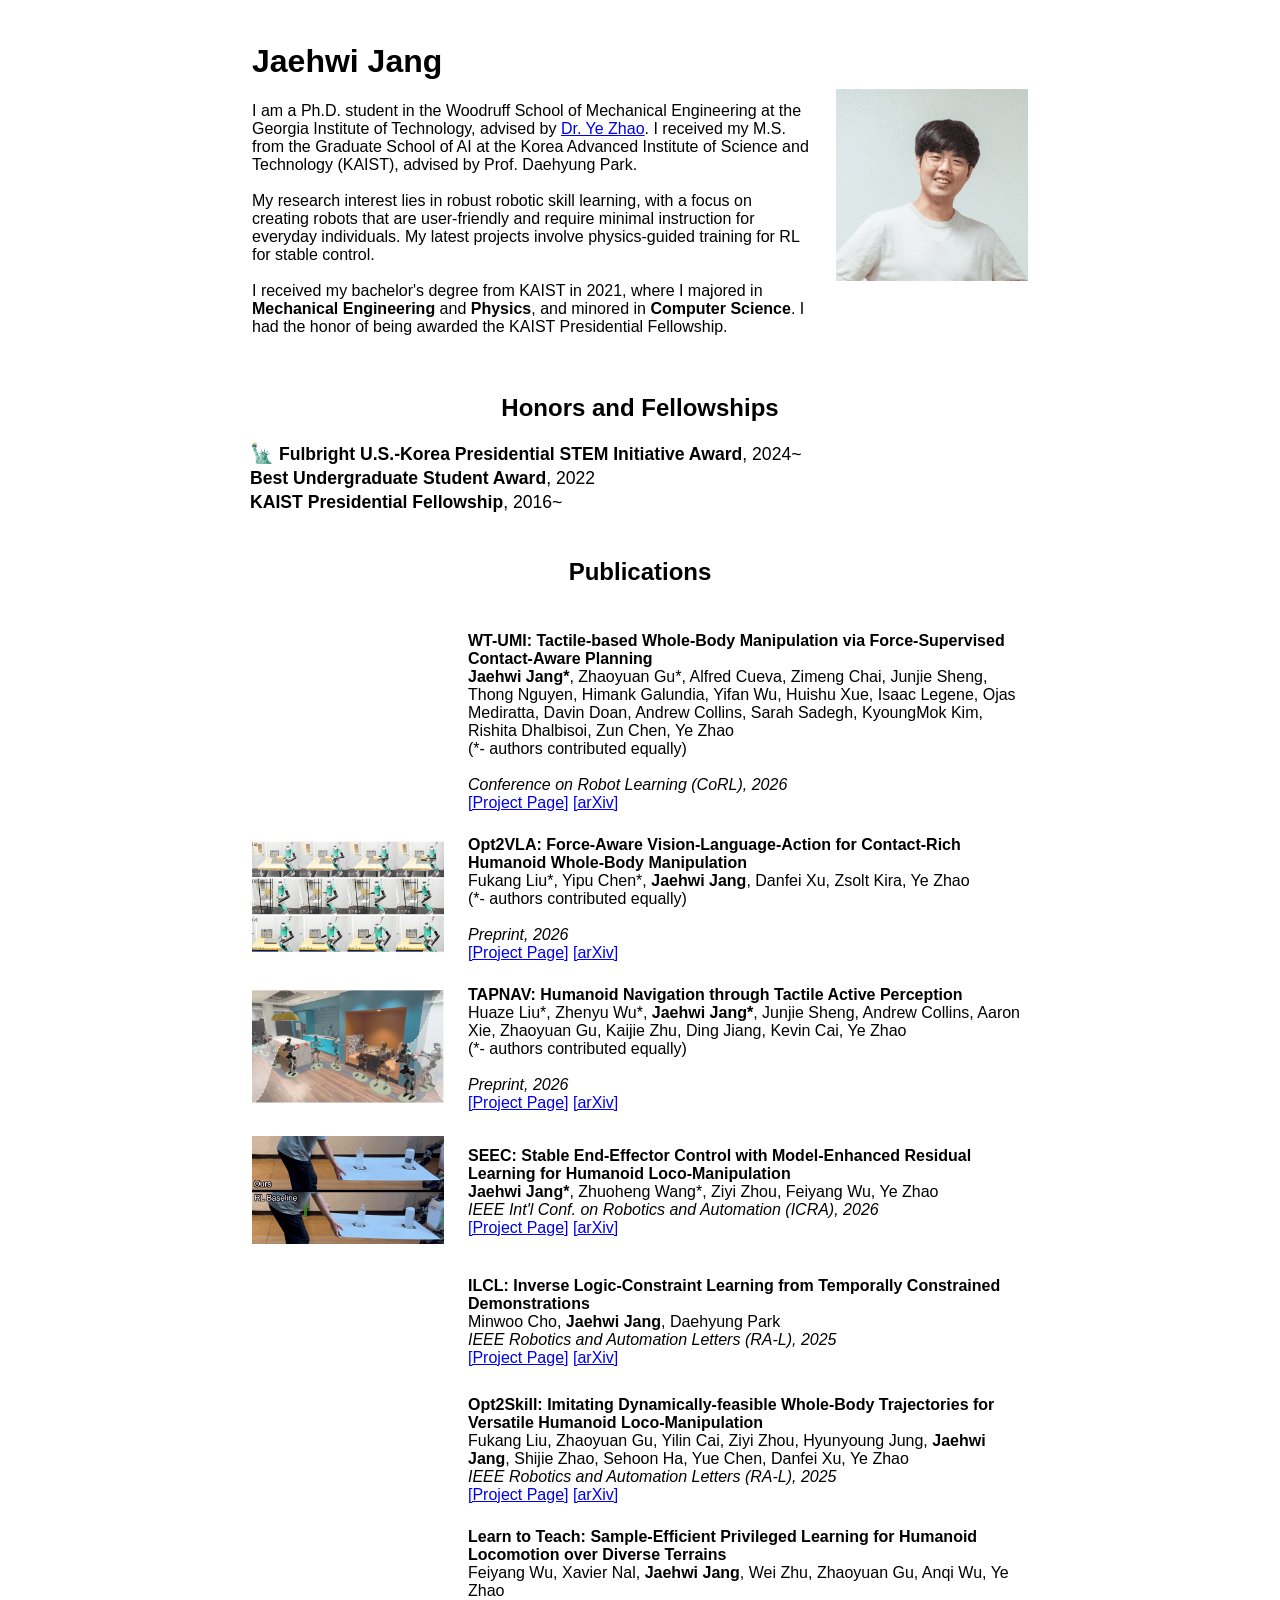
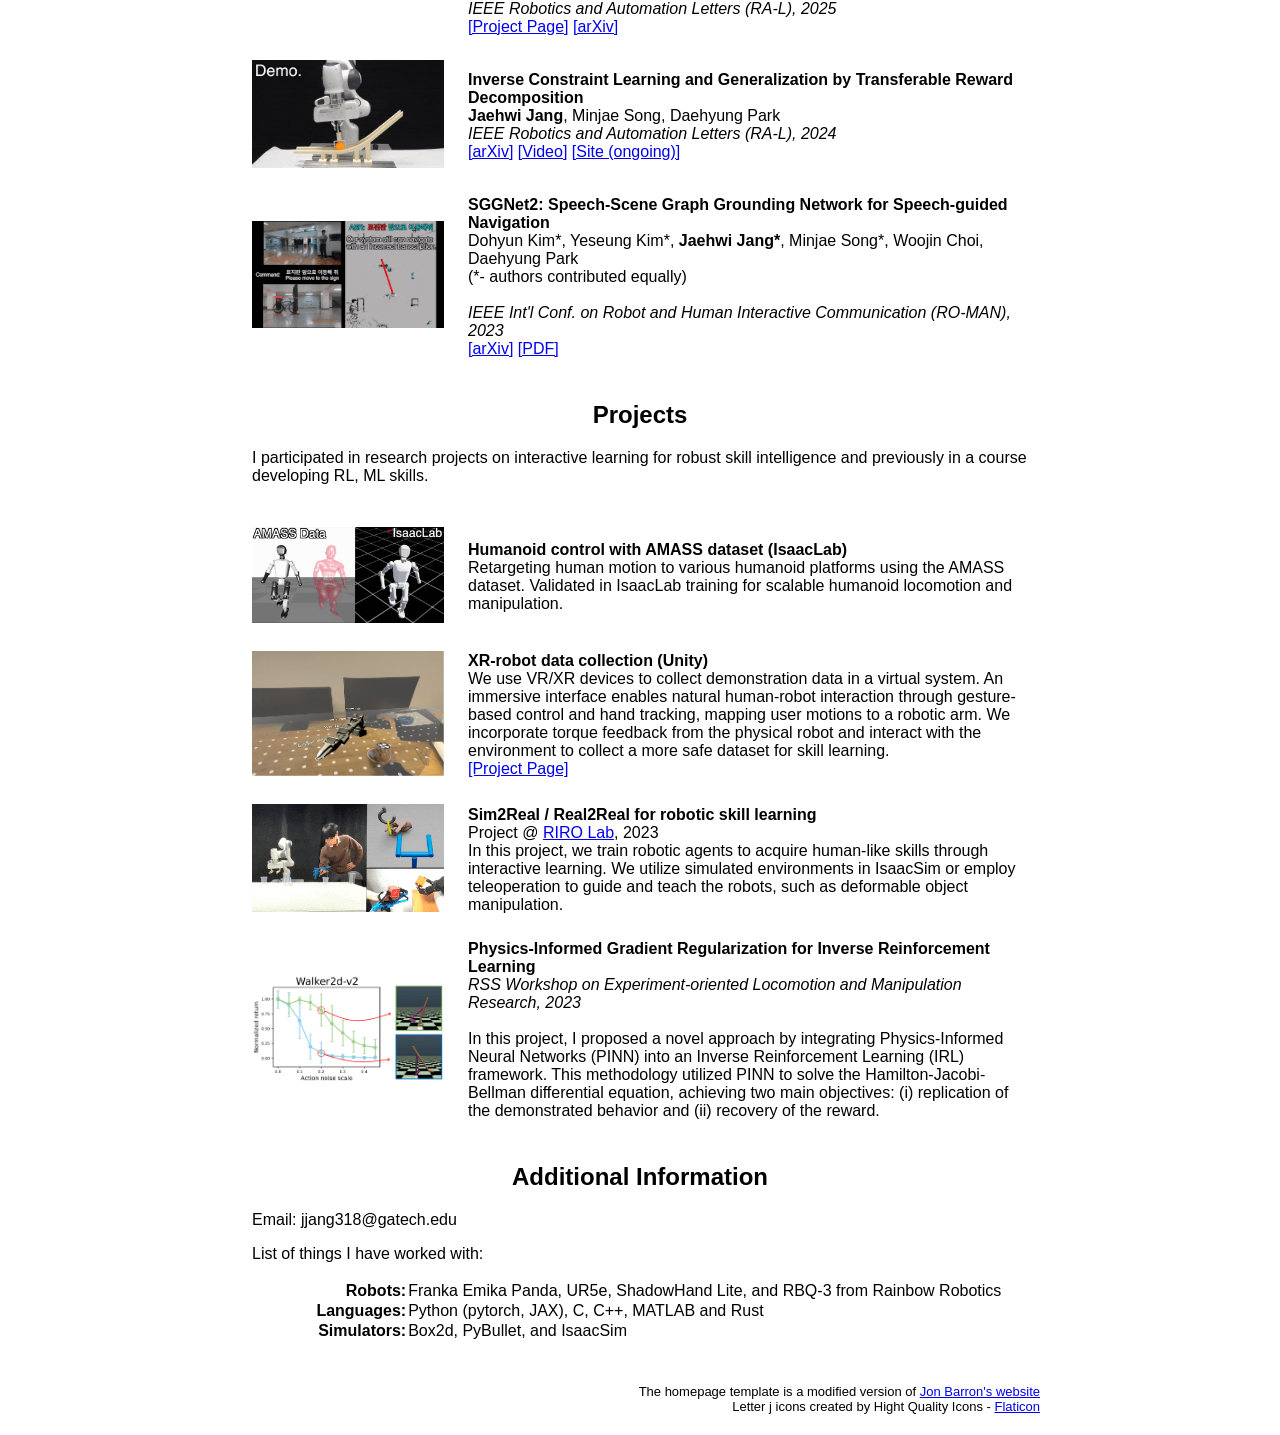
<file: index.html>
<!DOCTYPE HTML>
<html lang="en">
<head>
    <meta http-equiv="Content-Type" content="text/html; charset=UTF-8">
    <title>Jaehwi Jang</title>
    <meta name="viewport" content="width=device-width, initial-scale=1">
    <link rel="stylesheet" type="text/css" href="style.css">
    <link rel="icon" type="image/png" href="images/generic_icon.png" sizes="16x16">
    <!-- Google tag (gtag.js) -->
    <script async src="https://www.googletagmanager.com/gtag/js?id=G-3E4EJM04HN"></script>
    <script>
    window.dataLayer = window.dataLayer || [];
    function gtag(){dataLayer.push(arguments);}
    gtag('js', new Date());
    gtag('config', 'G-3E4EJM04HN');
    </script>
</head>

<body>
    <!-- <div class="title-section">
        <h1>Jaehwi Jang</h1>
    </div> -->
        <table>
        <colgroup>
        <col width="73%" />
        <col width="27%" />
        </colgroup>
        <thead>
        <tr>
        <th colspan="2"></th>
        </tr>
        </thead>
        <tbody>
        <tr>
            <td>
        <h1 style="text-align:left">Jaehwi Jang</h1>
                <p>
                    I am a Ph.D. student in the Woodruff School of Mechanical Engineering at the Georgia Institute of Technology, advised by <a href="https://sites.google.com/site/yezhaout">Dr. Ye Zhao</a>. 
                    I received my M.S. from the Graduate School of AI at the Korea Advanced Institute of Science and Technology (KAIST), advised by Prof. Daehyung Park.
                    <br><br>
                    My research interest lies in robust robotic skill learning,
                    with a focus on creating robots that are user-friendly and require minimal instruction for everyday individuals. 
                    My latest projects involve physics-guided training for RL for stable control.
                    <br/>
                    <br/>
                     I received my bachelor's degree from KAIST in 2021, 
                     where I majored in <b>Mechanical Engineering</b> and <b>Physics</b>, and minored in <b>Computer Science</b>. I had the honor of being awarded the KAIST Presidential Fellowship.
                    </p>
            </td>
        <td class="image-container">
            <img style="width:100%" src="images/profile.png" alt="Description" class="hover-image">
        </td>
        </tr>
        
        </tbody>
        </table>
        <table>
        <tbody>
            <tr>
                <td style="padding:10px;vertical-align:bottom">
                    <h2>Honors and Fellowships</h2>
                    <div id="awards-list"><!-- populated from data/awards.js --></div>
        </td>
      </tr>
    </tbody></table>
    <table>
        <tbody>
            <tr>
                <td>
                    <h2>Publications</h2>
                </td>
            </tr>
        </tbody>
    </table>
    <table>
        <colgroup>
            <col width="27%" />
            <col width="73%" />
        </colgroup>
        <thead>
            <tr><th colspan="2"></th></tr>
        </thead>
        <tbody id="papers-body"><!-- populated from data/papers.js --></tbody>
    </table>
    <!-- Additional sections... -->

    <table id="projects">
        <tbody>
            <tr>
                <td>
                    <h2>Projects</h2>
                    <p>I participated in research projects on interactive learning for robust skill intelligence and previously in a course developing RL, ML skills.</p>
                </td>
            </tr>
        </tbody>
    </table>
    <table>
        <colgroup>
            <col width="27%" />
            <col width="73%" />
        </colgroup>
        <thead>
            <tr><th colspan="2"></th></tr>
        </thead>
        <tbody id="projects-body"><!-- populated from data/projects.js --></tbody>
    </table>
    <table>
        <tbody>
            <tr>
                <td >
                    <h2>Additional Information</h2>
                    <p>Email: jjang318@gatech.edu</p>
                    <!-- Add social media links or other contact methods -->
                    <p>List of things I have worked with:</p>
                    <table class="compact-table">
                        <colgroup>
                            <col width="20%" />
                            <col width="80%" />
                        </colgroup>
                        <thead>
                        <tr><th colspan="2"></th></tr>
                        </thead>
                        <tbody id="skills-body"><!-- populated from data/skills.js --></tbody>
                    </table>
                </td>
            </tr>
        </tbody>
    </table>
    <table style="width:100%;border:0px;border-spacing:0px;border-collapse:separate;margin-right:auto;margin-left:auto;"><tbody>
        <tr>
          <td style="padding:0px">
            <br>
            <p style="text-align:right;font-size:small;">
                The homepage template is a modified version of <a href="https://github.com/jonbarron/jonbarron_website">Jon Barron's website</a>
                <br>
                Letter j icons created by Hight Quality Icons - <a href="https://www.flaticon.com/free-icons/letter-j" title="letter j icons">Flaticon</a>
            </p>
          </td>
        </tr>
      </tbody></table>
    <script src="data/awards.js"></script>
    <script src="data/papers.js"></script>
    <script src="data/projects.js"></script>
    <script src="data/skills.js"></script>
    <script src="scripts/render.js"></script>
</body>
</html>
</file>
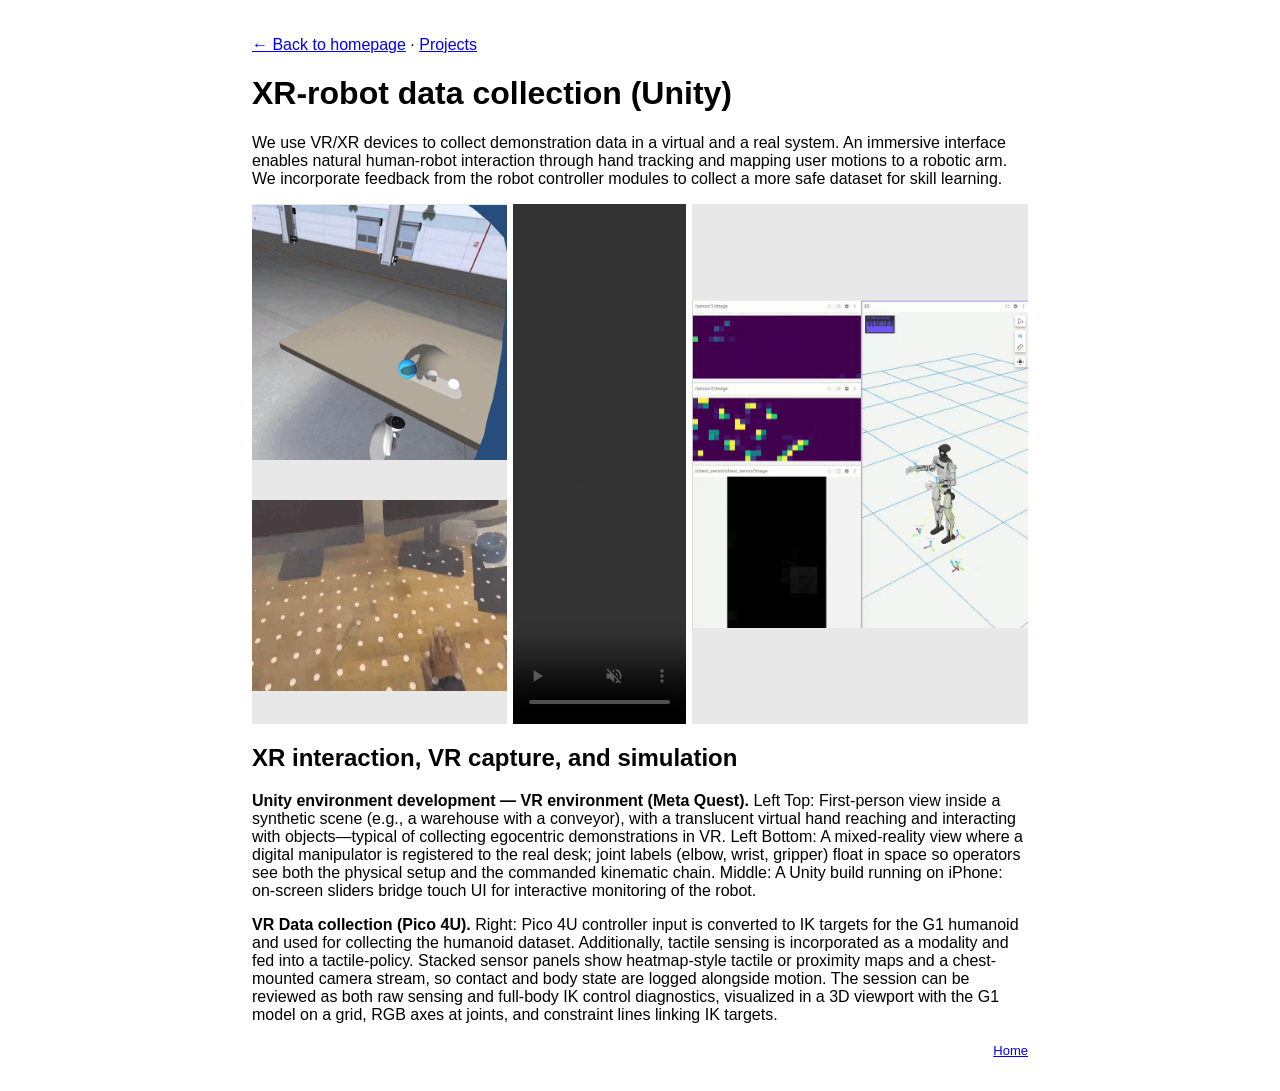
<file: xr_robot_data_collection.html>
<!DOCTYPE HTML>
<html lang="en">
<head>
    <meta http-equiv="Content-Type" content="text/html; charset=UTF-8">
    <title>XR-robot data collection — Jaehwi Jang</title>
    <meta name="viewport" content="width=device-width, initial-scale=1">
    <link rel="stylesheet" type="text/css" href="style.css">
    <link rel="icon" type="image/png" href="images/generic_icon.png" sizes="16x16">
    <style>
      .xr-media-band {
        display: grid;
        grid-template-columns: 1fr 0.68fr 1.32fr;
        gap: 6px;
        width: 100%;
        margin: 1em 0;
        height: clamp(280px, 48vw, 520px);
        min-height: 0;
      }
      .xr-media-band__stack {
        display: flex;
        flex-direction: column;
        gap: 6px;
        min-width: 0;
        min-height: 0;
        background: #e8e8e8;
      }
      .xr-media-band__stack-cell {
        flex: 1 1 0;
        min-height: 0;
        display: flex;
        align-items: center;
        justify-content: center;
        overflow: hidden;
      }
      .xr-media-band__stack-cell img,
      .xr-media-band__stack-cell video {
        max-width: 100%;
        max-height: 100%;
        width: auto;
        height: auto;
        object-fit: contain;
        object-position: center;
        display: block;
      }
      .xr-media-band__single {
        min-width: 0;
        min-height: 0;
      }
      .xr-media-band__single video,
      .xr-media-band__single img {
        width: 100%;
        height: 100%;
        object-fit: contain;
        object-position: center;
        display: block;
      }
      .xr-media-band .xr-media-band__stack + .xr-media-band__single,
      .xr-media-band .xr-media-band__stack + .xr-media-band__single + .xr-media-band__single {
        background: #e8e8e8;
      }
      @media (max-width: 720px) {
        .xr-media-band {
          grid-template-columns: 1fr;
          height: auto;
        }
        .xr-media-band__stack-cell {
          flex: none;
        }
        .xr-media-band__stack-cell img,
        .xr-media-band__stack-cell video {
          width: 100%;
          height: auto;
          max-height: none;
        }
        .xr-media-band__single video,
        .xr-media-band__single img {
          height: auto;
          aspect-ratio: 16 / 10;
        }
      }
    </style>
    <script async src="https://www.googletagmanager.com/gtag/js?id=G-3E4EJM04HN"></script>
    <script>
    window.dataLayer = window.dataLayer || [];
    function gtag(){dataLayer.push(arguments);}
    gtag('js', new Date());
    gtag('config', 'G-3E4EJM04HN');
    </script>
</head>

<body>
    <table>
        <tbody>
        <tr>
            <td style="padding:1.5%;">
                <p style="margin-bottom:0.5em;"><a href="index.html">← Back to homepage</a> · <a href="index.html#projects">Projects</a></p>
                <h1 style="text-align:left">XR-robot data collection (Unity)</h1>
                <p>
                    We use VR/XR devices to collect demonstration data in a virtual and a real system. An immersive interface enables natural human-robot interaction through hand tracking and mapping user motions to a robotic arm.
                    We incorporate feedback from the robot controller modules to collect a more safe dataset for skill learning.
                </p>

                <div class="xr-media-band">
                    <div class="xr-media-band__stack">
                        <div class="xr-media-band__stack-cell">
                            <img src="images/vr-ex.gif" alt="Meta Quest: first-person VR scene with virtual hand interaction">
                        </div>
                        <div class="xr-media-band__stack-cell">
                            <img src="images/xrinteraction.gif" alt="Meta Quest pass-through: spatial mapping and labeled virtual manipulator over a real desk">
                        </div>
                    </div>
                    <div class="xr-media-band__single">
                        <video controls playsinline muted loop autoplay title="iOS Unity app: real robot arm with on-screen teleoperation controls">
                            <source src="images/robo.mp4" type="video/mp4">
                        </video>
                    </div>
                    <div class="xr-media-band__single">
                        <img src="images/vr_ik.gif" alt="Pico 4U and G1: sensor heatmaps and chest camera beside 3D humanoid IK visualization">
                    </div>
                </div>
                <h2 style="text-align:left">XR interaction, VR capture, and simulation</h2>
                <p>
                    <b>Unity environment development — VR environment (Meta Quest).</b>
                    Left Top: First-person view inside a synthetic scene (e.g., a warehouse with a conveyor), with a translucent virtual hand reaching and interacting with objects—typical of collecting egocentric demonstrations in VR.
                    Left Bottom: A mixed-reality view where a digital manipulator is registered to the real desk; joint labels (elbow, wrist, gripper) float in space so operators see both the physical setup and the commanded kinematic chain.
                    Middle: A Unity build running on iPhone: on-screen sliders bridge touch UI for interactive monitoring of the robot.
                </p>
                <p>
                    <b>VR Data collection (Pico 4U).</b>
                    Right: Pico 4U controller input is converted to IK targets for the G1 humanoid and used for collecting the humanoid dataset. Additionally, tactile sensing is incorporated as a modality and fed into a tactile-policy. Stacked sensor panels show heatmap-style tactile or proximity maps and a chest-mounted camera stream, so contact and body state are logged alongside motion. The session can be reviewed as both raw sensing and full-body IK control diagnostics, visualized in a 3D viewport with the G1 model on a grid, RGB axes at joints, and constraint lines linking IK targets.
                </p>

                <p style="text-align:right;font-size:small;margin-top:1.5em;">
                    <a href="index.html">Home</a>
                </p>
            </td>
        </tr>
        </tbody>
    </table>
</body>
</html>
</file>
<file: style.css>
body {
    font-family: Arial, sans-serif;
    text-align: left;
    /* font-size: 12.5px; */
}

table {
    width: 100%;
    max-width: 800px;
    margin-right: auto;
    margin-left: auto;
    border-spacing: 0px;
    border-collapse: separate;
}

td {
    vertical-align: middle;
    padding: 1.5%;
    /* font-size: 12.5px; */
}

h1, h2 {
    text-align: center;
}
/* Specific styles for the image container */

.compact-table {
    width: 100%; /* Adjust width as needed */
    border-collapse: collapse; /* Removes space between table cells */
}

.compact-table th, .compact-table td {
    padding: 1px; /* Minimal padding for table cells */
    text-align: left; /* Aligns text to the left, adjust as needed */
}


.compact-table tbody tr:nth

/* Responsive styles for smaller screens */
@media (max-width: 600px) {
    td.image-container   {
        width: 50px;
        /* height: 100px; */
        padding:20px
    }
}
.hover-image {
    width: 100%; /* or your desired size */
    height: auto; /* maintain aspect ratio */
    transition: all 0.1s ease; /* smooth transition */
}

.hover-image:hover {
    content: url('images/profile_hover.png'); /* image on hover */
.compact-table {
    width: 100%; /* Adjust width as needed */
    border-collapse: collapse; /* Removes space between table cells */
}

.compact-table th, .compact-table td {
    border: 1px solid #ddd; /* Optional: adds a light border */
    padding: 5px; /* Minimal padding for table cells */
    text-align: left; /* Aligns text to the left, adjust as needed */
}

.compact-table thead {
    background-color: #f2f2f2; /* Optional: background color for header */
}

.compact-table tbody tr:nth
* Additional styling as needed */
</file>
